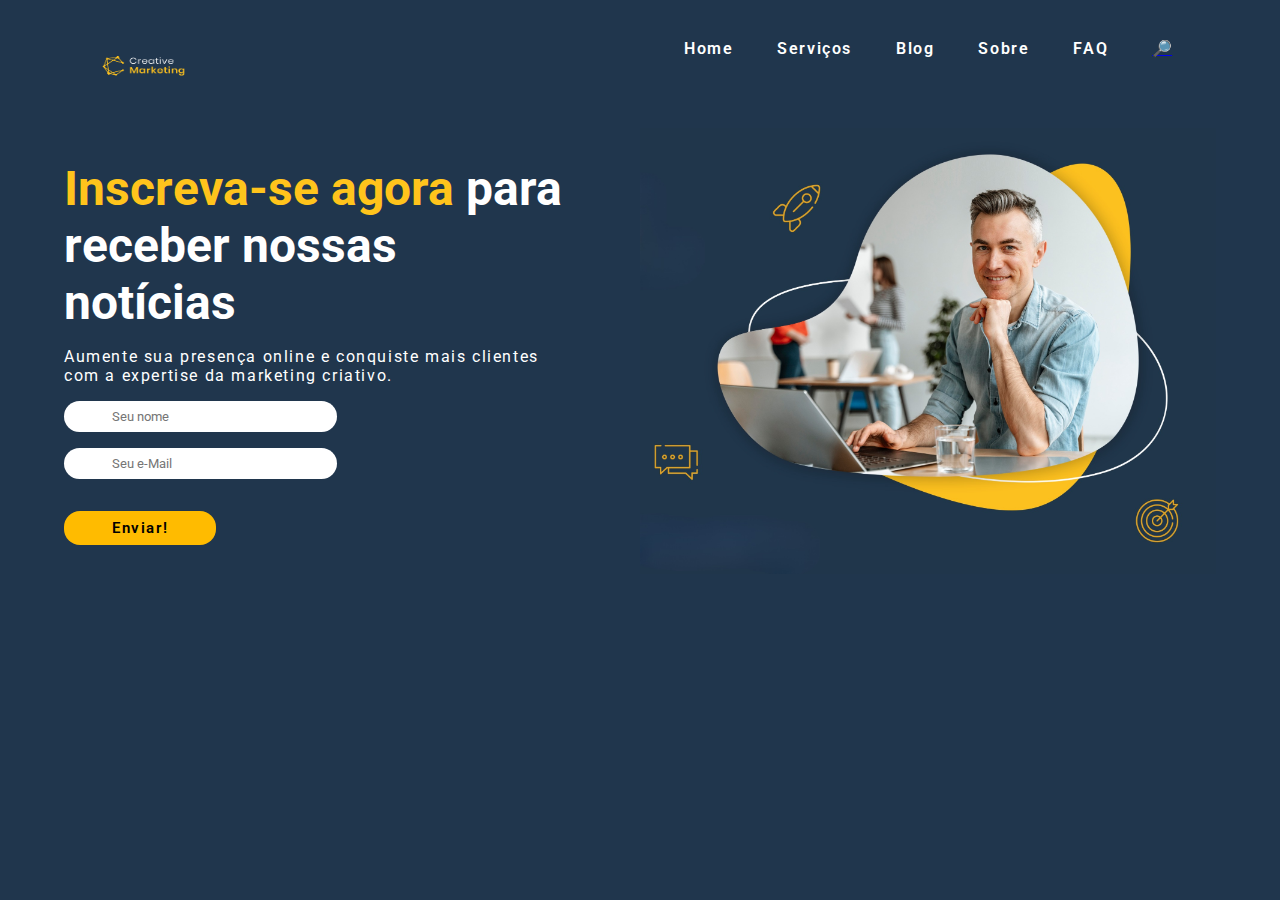
<file: Marketing-Criativo/index.html>
<!DOCTYPE html>
<html lang="pt-br">
<head>
    <meta charset="UTF-8">
    <meta name="viewport" content="width=device-width, initial-scale=1.0">
    <link rel="preconnect" href="https://fonts.googleapis.com">
    <link rel="preconnect" href="https://fonts.gstatic.com" crossorigin>
    <link href="https://fonts.googleapis.com/css2?family=Roboto:wght@100;300;400;500;700&display=swap" rel="stylesheet">
    <link rel="stylesheet" href="style.css">
    <title>Creative</title>
</head>
<body>
    <header>
        <div class="logo">
            <img src="img/logo100fundo.png" alt="Logotipo">
        </div>
        <nav>
            <a href="#" class="link">Home</a>
            <a href="#" class="link">Serviços</a>
            <a href="#" class="link">Blog</a>
            <a href="#" class="link">Sobre</a>
            <a href="#" class="link">FAQ</a>
            <a href="#" class="lupa">🔎</a>
        </nav>
    </header>
    <main>
        <article>
            <h1>
                <span>Inscreva-se agora</span> para receber nossas notícias
            </h1>
            <p>Aumente sua presença online e conquiste mais clientes com a expertise da marketing criativo.
            </p>
            <div class="inputs">
                <input type="text" placeholder="Seu nome">
                <input type="text" placeholder="Seu e-Mail">
                <input class="btn" type="submit" value="Enviar!">
            </div>
        </article>

        <div class="banner">
            <img src="img/job.png" alt="Banner">
        </div>
    </main>
</body>
</html>
</file>
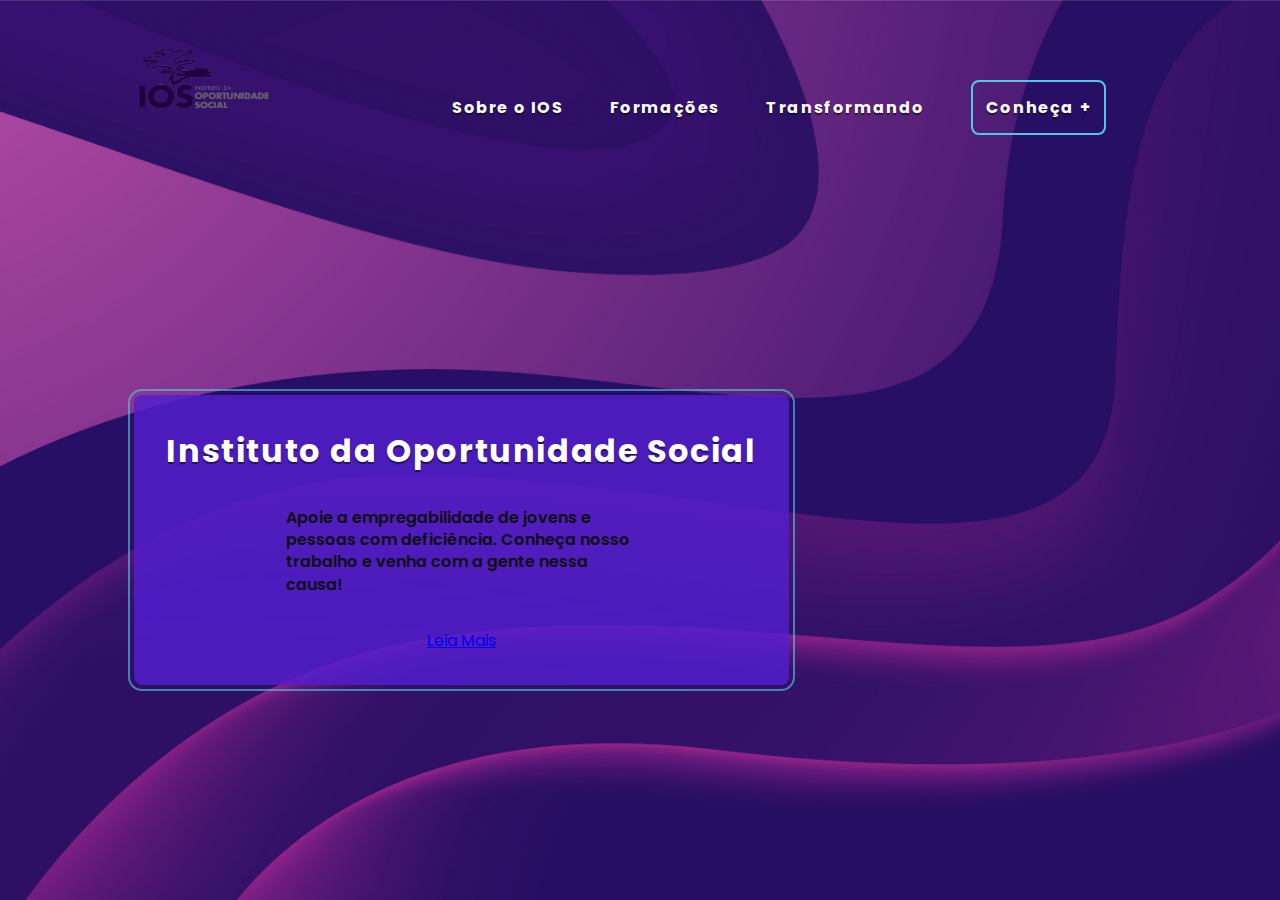
<file: Estrutura.html>
<!DOCTYPE html>
<html lang="pt-br">
<head>
    <meta charset="UTF-8">
    <meta name="viewport" content="width=device-width, initial-scale=1.0">
    <link rel="preconnect" href="https://fonts.googleapis.com">
    <link rel="preconnect" href="https://fonts.gstatic.com" crossorigin>
    <link href="https://fonts.googleapis.com/css2?family=Poppins:ital,wght@0,100;0,200;0,400;1,400;0,600&display=swap" rel="stylesheet">
    <link rel="stylesheet" href="Estilo.css">
    <title>IOS - Transformando vidas</title>
</head>
<body>
    <!-- Cabeçalho da página -->
    <header>
        <!-- espaço para a logo -->
        <div class="logo">
            <img src="logo3.0.png" alt="Logo do IOS">
        </div>
        <!-- Menu - navegação -->
        <nav>
            <a href="#">Sobre o IOS</a>
            <a href="#">Formações</a>
            <a href="#">Transformando</a>
            <a href="#" class="btn">Conheça +</a>
        </nav>
    </header>
    <!-- Conteúdo do corpo -->
    <main>
        <article>
            <h1>Instituto da Oportunidade Social</h1>
            <p>
                Apoie a empregabilidade de jovens e pessoas com deficiência. Conheça nosso trabalho e venha com a gente nessa causa!
            </p>
            <a href="#" class="read__more">Leia Mais</a>
        </article>
    </main>
</body>
</html>
</file>
<file: Marketing-Criativo/style.css>
* {
    margin: 0;
    padding: 0;
    box-sizing: border-box;
    font-family: 'Roboto', sans-serif;
}

body {
    background-color: #20364d;
    color: #fff;
    height: 100vh;
}

header {
    width: 100%;
    display: flex;
    justify-content: space-evenly;
}
header div.logo {
    width: 50%;
    padding-left: 4rem;
    padding-top: 2rem;
}
header div.logo img {
    width: 150px;
    height: 60px;
}

header nav {
    width: 50%;
    padding-right: 4rem;

    display: flex;
    align-items: center;
    justify-content: space-evenly;
}

header nav a.link{
    text-decoration: none;
    color: #fff;
    letter-spacing: 0.1rem;
    font-weight: 600;
    
}

nav a.link:hover{
    color: #ffc41c;
    text-shadow: -3px -2px 2px #ffc41c;
    transition: 0.3s;
}

main {
    width: 100%;
}

main article {
    width: 50%;
    padding: 4rem;
    float: left;

}

main article h1 {
    font-size: 3rem;
}

h1 span {
    color: #ffc41c;
}

article p {
    padding: 1rem 0;
    letter-spacing: 0.1rem;
}

div.inputs {
    display: flex;
    flex-direction: column;
    gap: 1rem;
}

div.inputs input {
    align-self: flex-start;
    border: none;
    outline: none;
    border-radius: 1rem;

    padding: .5rem 3rem;
}

input.btn {
    margin-top: 1rem;
    font-weight: 600;
    letter-spacing: 0.1rem;
    font-size: 15px;
    background-color: #ffbb00;
}

.banner {
    width: 50%;
    float: right;
}

.banner img {
    width: 100%;
    height: 100%;
    padding-top: 2rem;
    padding-right: 4rem;
}
</file>
<file: Estilo.css>
*{
    margin: 0;
    padding: 0;
    font-family: 'Poppins', sans-serif;
}

body {
    background-image: url('BackGroud.jpg');
    background-size: cover;
    background-position: 10% bottom;
    background-repeat: no-repeat;
    background-attachment: fixed;
    height: 100vh;
}

header {
    width: 100%;
    display: flex;
}

header div.logo {
    padding-left: 8rem;
    padding-top: 2rem;
}

header div.logo img {
    width: 150px;
    height: 100px;
}

header nav {
    width: 100%;
    display: flex;
    align-items: center;
    justify-content: space-evenly;
    padding: 5rem 8rem;
}

header nav a {
    color: #fff;
    text-decoration: none;
    font-weight: 700;
    letter-spacing: 0.1rem;

    text-shadow: 0 2px 1px rgba(0, 0, 0, .5);
}

header nav a.btn {
    border: 2px solid #51c8e0;
    padding: .8rem;
    border-radius: .5rem;

    transition: .5s;
}

header nav a.btn:hover {
    background-color: #51c8e0;

    outline: 1px solid #51c8e0;
    outline-offset: 4px;
}

main {
    width: 100%;
}

main article {
    background-color: #531eced5;
    padding: 2rem;
    border-radius: .5rem;
    width: max-content;
    margin-top: 20vh;
    margin-left: 8.4rem;
    display: flex;
    flex-direction: column;
    align-items: center;
    gap: 1rem;

    outline: 2px solid #51c8e09f;
    outline-offset: 4px;

    transition: 1s;
}

main article:hover {
    background-color: #531ece;
    letter-spacing: 0.04rem;   
}

main article h1 {
    color: #fff;
    letter-spacing: .1rem;

    text-shadow: 0 2px 1px rgba(0, 0, 0, .5);
}

main article p {
    width: 350px;
    padding: 1rem 0;
    line-height: 1.4rem;
    font-weight: 600;
    color: #0e0e0e;
}
</file>
